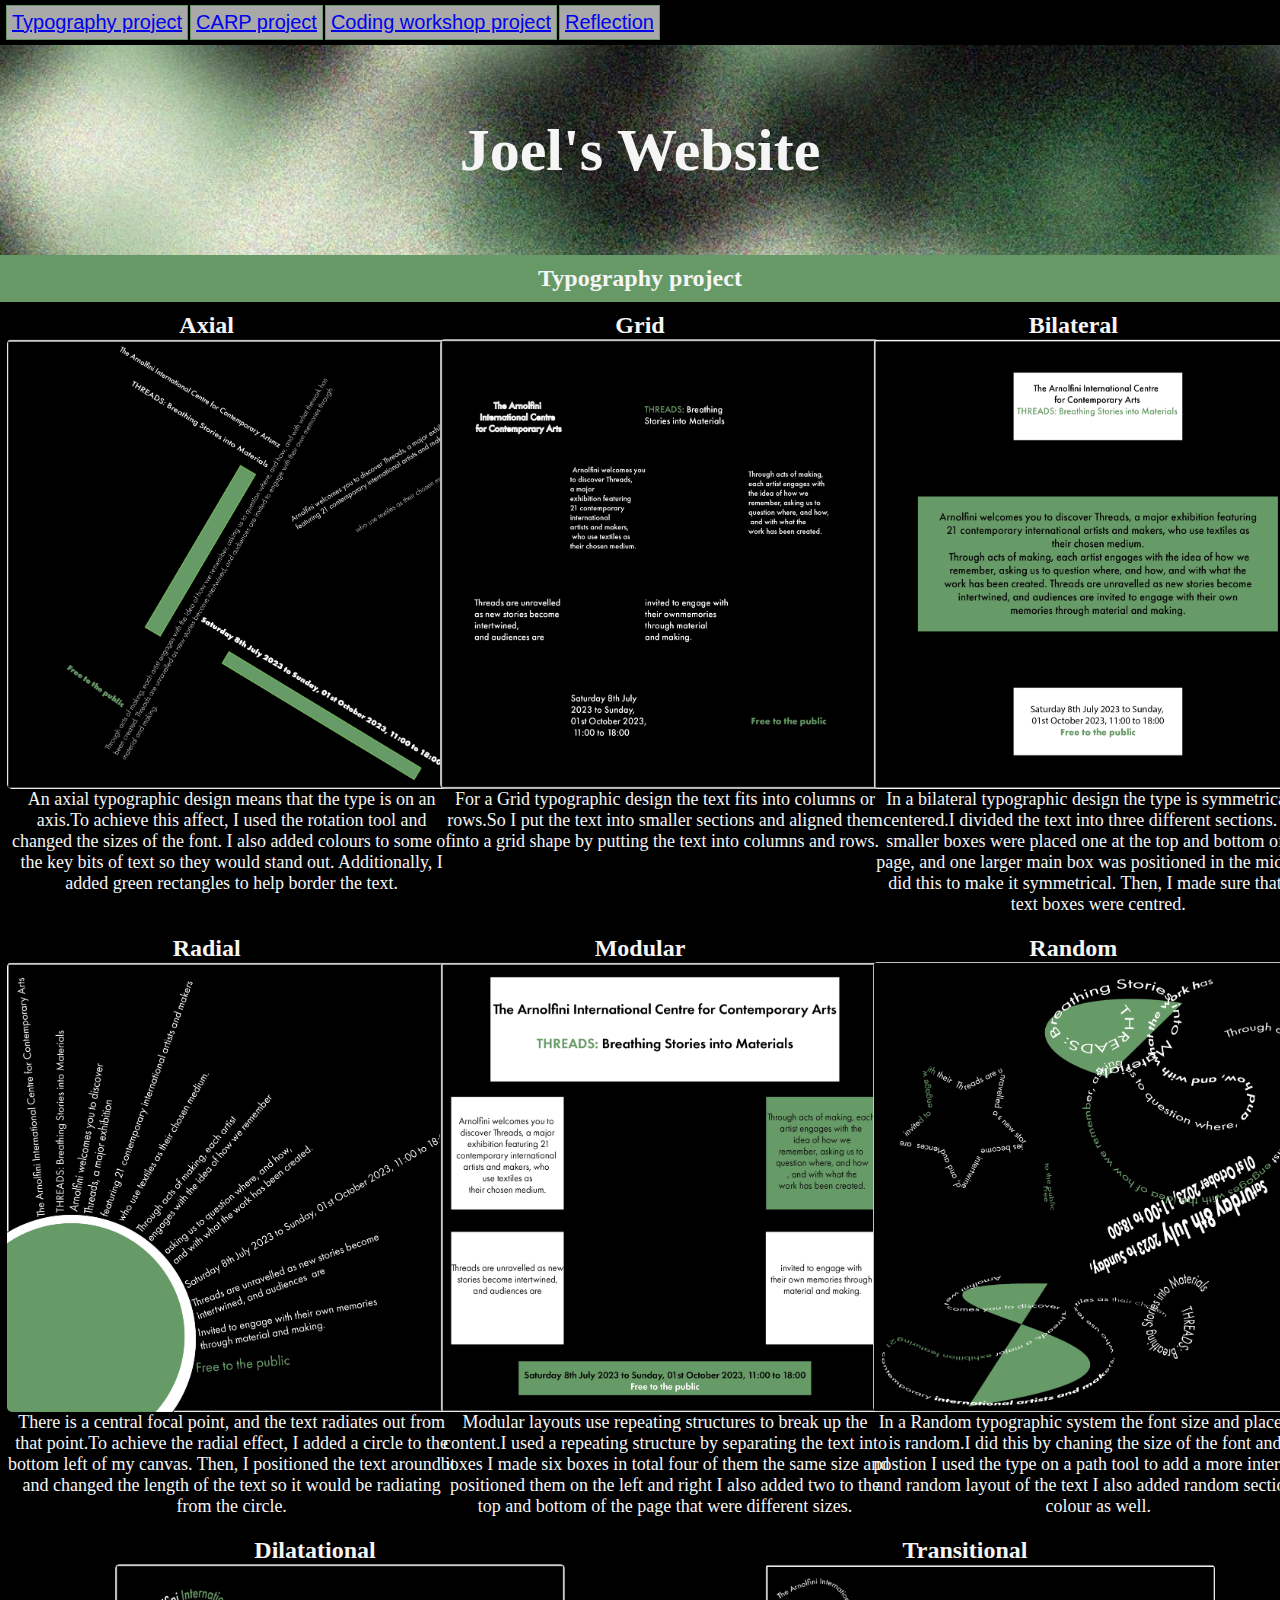
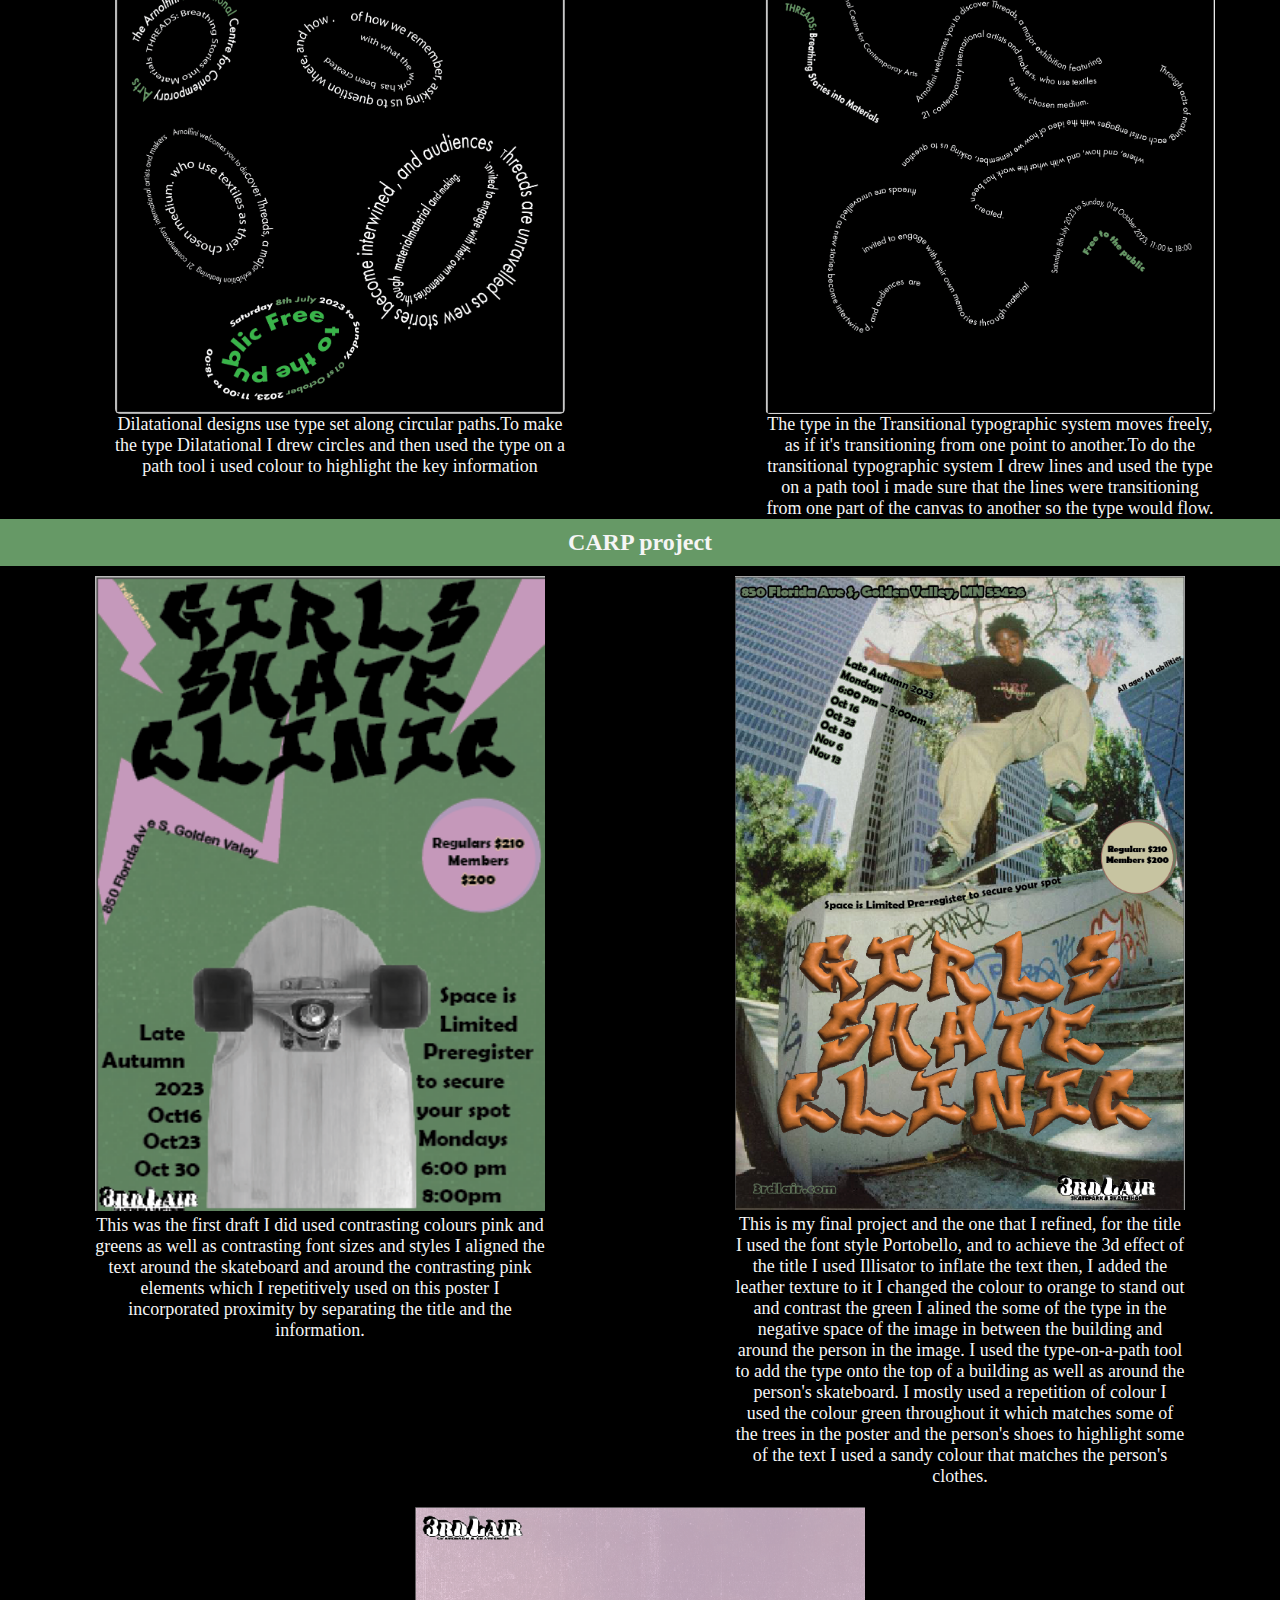
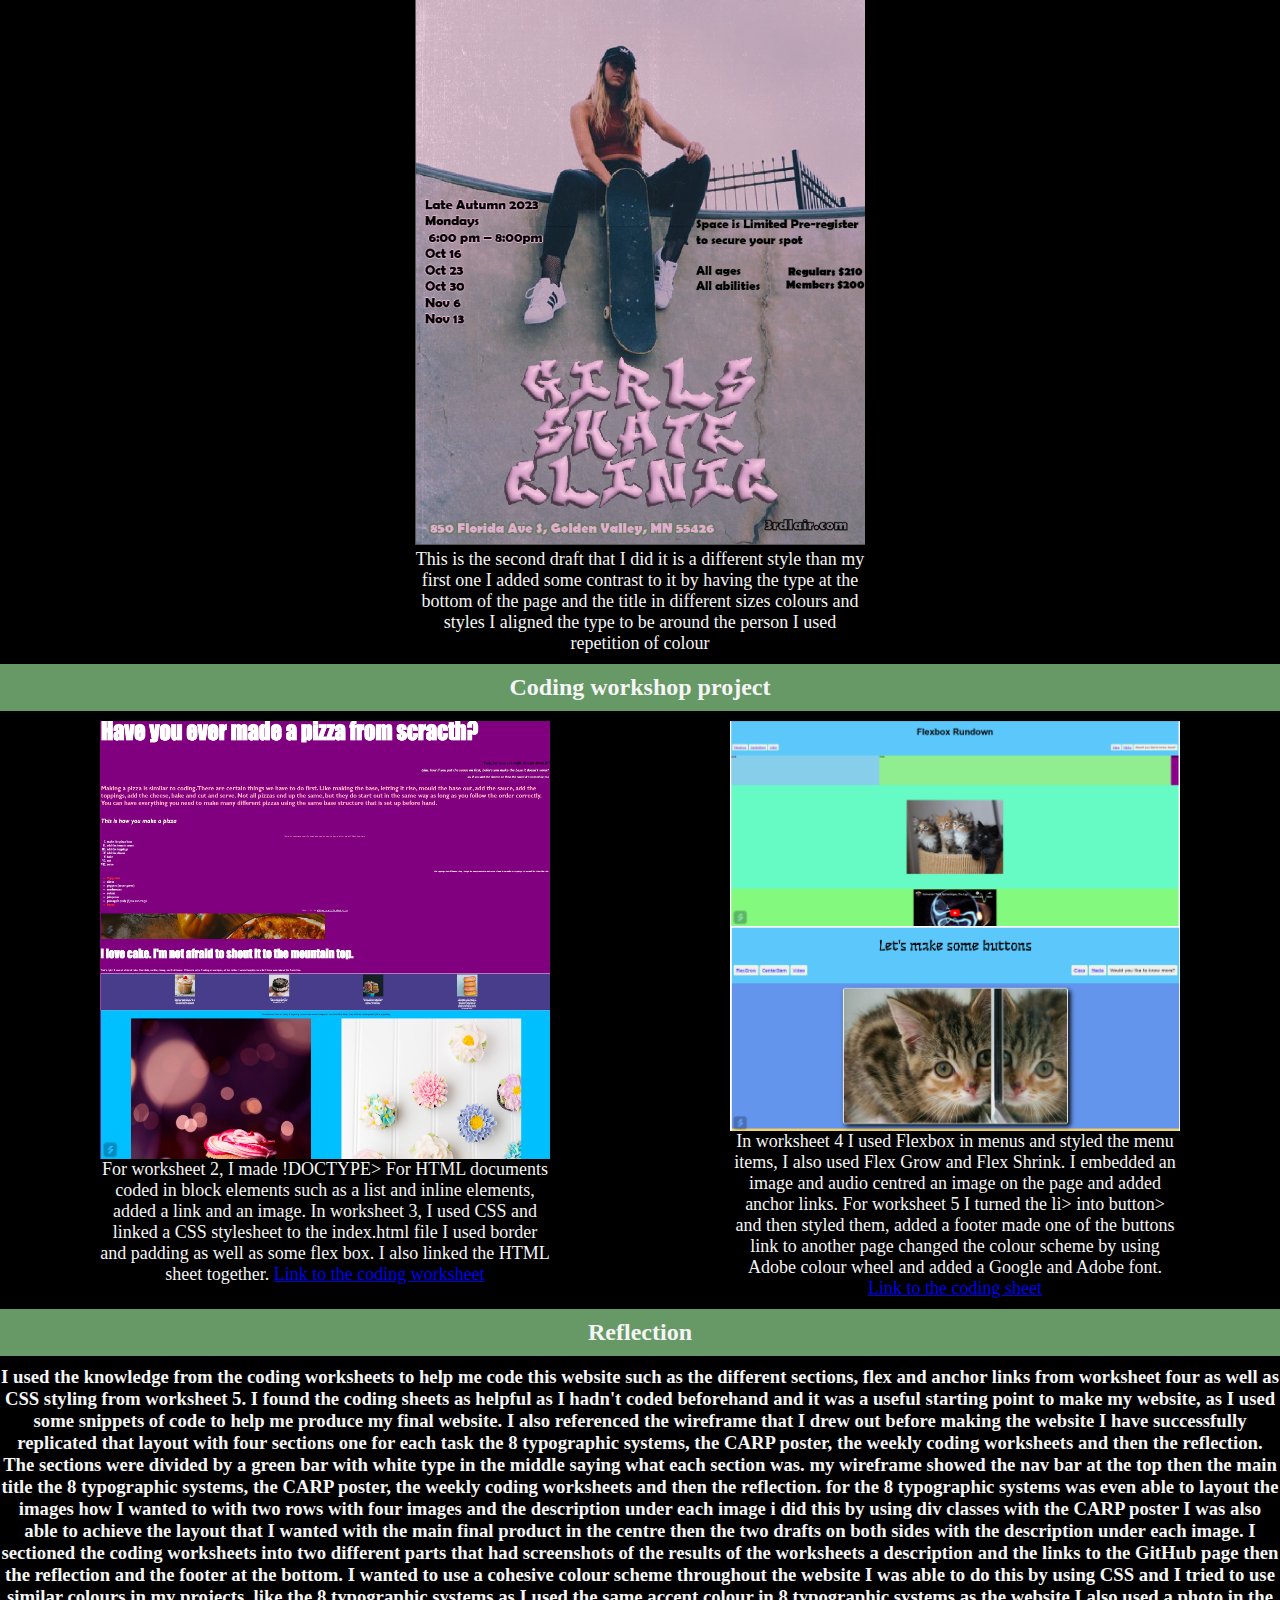
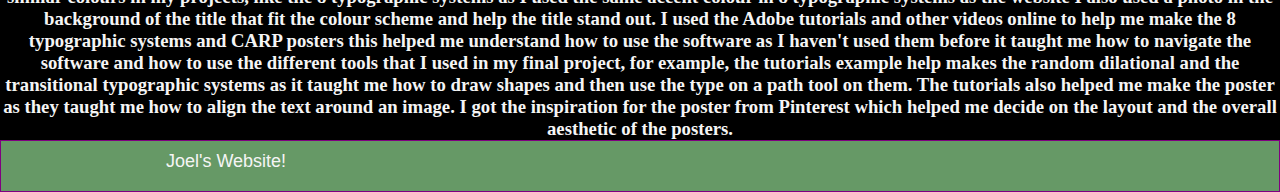
<file: index.html>
<!DOCTYPE html>
<html lang="en">

<head>
    <meta charset="UTF-8">
    <meta name="viewport" content="width=device-width, initial-scale=1.0">
    <link rel="stylesheet" href="css/styles.css">
    <title>Joel Richards GWDS</title>
</head>

<body>

    <ul>
        <div class="container-navigation">
            <button> <a href="#Typography project">Typography project</a></button><br />
            <button> <a href="#CARP project">CARP project</a></button><br />
            <button> <a href="#Coding workshop project">Coding workshop project</a></button><br />
            <button> <a href="#Reflection">Reflection</a></button><br />
        </div>
    </ul>

    <div class="section">
        <h1>Joel's Website</h1>
    </div>
    <main>

        <div class="section1" id="Typography project">
            <div class="section1">
                <div class="container">

                    <h2 class="title">Typography project</h2>

                    <div class="typo-gallery">

                        <div class="item">

                            <div class="photo">
                                <h2>Axial</h2>
                                <img src="image/typographic system-01.png">
                            </div>
                            <p>An axial typographic design means that the type is on an axis.To achieve this affect, I
                                used the rotation tool and changed the sizes of the font. I also added colours to some
                                of the key bits of text so they would stand out. Additionally, I added green rectangles
                                to help border the text.</p>


                        </div>


                        <div class="item">


                            <div class="photo">
                                <h2>Grid</h2>
                                <img src="image/typographic system-02.png">
                            </div>
                            <p>For a Grid typographic design the text fits into columns or rows.So I put the text into
                                smaller sections and aligned them into a grid shape by putting the text into columns and
                                rows.</p>
                        </div>


                        <div class="item">

                            <div class="photo">
                                <h2>Bilateral</h2>
                                <img src="image/typographic system-03.png">
                            </div>
                            <p>In a bilateral typographic design the type is symmetrical or centered.I divided the text
                                into three different sections. Two smaller boxes were placed one at the top and bottom
                                of the page, and one larger main box was positioned in the middle. I did this to make it
                                symmetrical. Then, I made sure that the text boxes were centred.</p>

                        </div>

                        <div class="item">

                            <div class="photo">
                                <h2>Radial</h2>
                                <img src="image/typographic system-04.png">
                            </div>
                            <p>There is a central focal point, and the text radiates out from that point.To achieve the
                                radial effect, I added a circle to the bottom left of my canvas. Then, I positioned the
                                text around it and changed the length of the text so it would be radiating from the
                                circle.</p>


                        </div>

                        <div class="item">

                            <div class="photo">
                                <h2>Modular</h2>
                                <img src="image/typographic system-05.png">
                            </div>
                            <p>Modular layouts use repeating structures to break up the content.I used a repeating
                                structure by separating the text into boxes I made six boxes in total four of them the
                                same size and positioned them on the left and right I also added two to the top and
                                bottom of the page that were different sizes. </p>


                        </div>

                        <div class="item">


                            <div class="photo">
                                <h2>Random</h2>
                                <img src="image/typographic system-06.png">
                            </div>
                            <p>In a Random typographic system the font size and placement is random.I did this by
                                chaning the size of the font and the postion I used the type on a path tool to add a
                                more interesting and random layout of the text I also added random sections of colour as
                                well. </p>

                        </div>

                        <div class="item">
                            <div class="photo">
                                <h2>Dilatational</h2>
                                <img src="image/typographic system-07.png">
                            </div>
                            <p> Dilatational designs use type set along circular paths.To make the type Dilatational I
                                drew circles and then used the type on a path tool i used colour to highlight the key
                                information </p>


                        </div>

                        <div class="item">

                            <div class="photo">
                                <h2>Transitional</h2>
                                <img src="image/typographic system-08.png">
                                <p>The type in the Transitional typographic system moves freely, as if it's
                                    transitioning from one point to another.To do the transitional typographic system I
                                    drew lines and used the type on a path tool i made sure that the lines were
                                    transitioning from one part of the canvas to another so the type would flow. </p>
                            </div>



                        </div>
                    </div>


                </div>
            </div>



            <div class="section2" id="CARP project">

                <div class="container">

                    <h2 class="title"> CARP project</h2>

                    <div id="carpImages">


                        <div class="image">

                            <img src="image/CARP4.png" />
                            <p>This was the first draft I did used contrasting colours pink and greens as well as
                                contrasting font sizes and styles I aligned the text around the skateboard and around
                                the contrasting pink elements which I repetitively used on this poster I incorporated
                                proximity by separating the title and the information.</p>
                        </div>

                        <div class="image">

                            <img src="image/CARP1.png" />
                            <p>This is my final project and the one that I refined, for the title I used the font style
                                Portobello, and to achieve the 3d effect of the title I used Illisator to inflate the
                                text then, I added the leather texture to it I changed the colour to orange to stand out
                                and contrast the green I alined the some of the type in the negative space of the image
                                in between the building and around the person in the image. I used the type-on-a-path
                                tool to add the type onto the top of a building as well as around the person's
                                skateboard. I mostly used a repetition of colour I used the colour green throughout it
                                which matches some of the trees in the poster and the person's shoes to highlight some
                                of the text I used a sandy colour that matches the person's clothes. </p>
                        </div>

                        <div class="image">

                            <img src="image/CARP2.png">
                            <p>This is the second draft that I did it is a different style than my first one I added
                                some contrast to it by having the type at the bottom of the page and the title in
                                different sizes colours and styles I aligned the type to be around the person I used
                                repetition of colour </p>
                        </div>

                    </div>

                </div>
            </div>


            <div class="section3" id="Coding workshop project">

                <div class="container">

                    <h2 class="title"> Coding workshop project</h2>

                    <div class="codingsheet">

                        <div class="screenshot">



                            <img src="image/week2.png">

                            <img src="image/week3.png">

                            <p>For worksheet 2, I made
                                !DOCTYPE> For HTML documents coded in
                                block elements such as a list and inline elements, added a link and an
                                image. In worksheet 3, I used CSS and linked a CSS stylesheet to the index.html
                                file I used border and padding as well as some flex box. I also linked the HTML
                                sheet together. <a href="https://github.com/JoelRichardss/HTML-CSS">Link to the
                                    coding worksheet </a>
                            </p>
                        </div>


                        <div class="screenshot">

                            <img src="image/week4.png">

                            <img src="image/week5.png">

                            <p>In worksheet 4 I used Flexbox in menus and styled the menu items, I also
                                used Flex Grow and Flex Shrink. I embedded an image and audio centred
                                an image on the page and added anchor links.
                                For worksheet 5 I turned the li> into button> and then styled them,
                                added a footer made one of the buttons link to another
                                page changed the colour scheme by using Adobe colour wheel and added a
                                Google and Adobe font. <a
                                    href="https://github.com/JoelRichardss/week4-5/tree/main/week%204/flexbox-rundown/worksheet4">
                                    Link to the coding sheet
                                </a> </p>
                        </div>

                    </div>
                </div>
            </div>



            <div class="section4" id="Reflection">

                <div class="container">

                    <div class="reflection">

                        <h2 class="title"> Reflection</h2>
                        <h3> I used the knowledge from the coding worksheets to help me code this website such as the
                            different sections, flex and anchor links from worksheet four as well as CSS styling from
                            worksheet 5. I found the coding sheets as helpful as I hadn't coded beforehand and it was a
                            useful starting point to make my website, as I used some snippets of code to help me produce
                            my final website.
                            I also referenced the wireframe that I drew out before making the website I have
                            successfully replicated that layout with four sections one for each task the 8 typographic
                            systems, the CARP poster, the weekly coding worksheets and then the reflection. The sections
                            were divided by a green bar with white type in the middle saying what each section was.
                            my wireframe showed the nav bar at the top then the main title the 8 typographic systems,
                            the CARP poster, the weekly coding worksheets and then the reflection. for the 8 typographic
                            systems was even able to layout the images how I wanted to with two rows with four images
                            and the description under each image i did this by using div classes
                            with the CARP poster I was also able to achieve the layout that I wanted with the main final
                            product in the centre then the two drafts on both sides with the description under each
                            image. I sectioned the coding worksheets into two different parts that had screenshots of
                            the results of the worksheets a description and the links to the GitHub page then the
                            reflection and the footer at the bottom.
                            I wanted to use a cohesive colour scheme throughout the website I was able to do this by
                            using CSS and I tried to use similar colours in my projects, like the 8 typographic systems
                            as I used the same accent colour in 8 typographic systems as the website I also used a photo in
                            the background of the title that fit the colour scheme and help the title stand out.
                            I used the Adobe tutorials and other videos online to help me make the 8 typographic systems
                            and CARP posters this helped me understand how to use the software as I haven't used them
                            before it taught me how to navigate the software and how to use the different tools that I
                            used in my final project, for example, the tutorials example help makes the random
                            dilational and the transitional typographic systems as it taught me how to draw shapes and
                            then use the type on a path tool on them. The tutorials also helped me make the poster as
                            they taught me how to align the text around an image. I got the inspiration for the poster
                            from Pinterest which helped me decide on the layout and the overall aesthetic of the
                            posters. </h3>
                    </div>
                </div>

            </div>

    </main>
    <footer>
        <p>Joel's Website! </p>
    </footer>
</body>

</html>
</file>
<file: css/styles.css>
* {
    padding: 0;
    margin: 0;
}

body {
    background-color: black;

}

main {
    display: flex;
    flex-wrap: wrap;
}

h1 {
    font-family: 'Zilla Slab', serif;
    Verdana Geneva,
    Tahoma,
    sans-serif 400;
    font-size: 60px;
    text-align: center;
    color: whitesmoke;

}

h2 {
    color: whitesmoke;
    align-items: center;
    text-align: center;
}

p {
    font-size: large;
    color: whitesmoke;
    width: 450px;

}

ul {
    list-style-type: none;
    padding: 5px;

}

.container-navigation {
    display: flex;
    flex-wrap: wrap;
    flex-direction: row;
    align-items: baseline;
}

button {
    display: flex;
    font-family: Verdana, Geneva, Tahoma, sans-serif;
    padding: 5px;
    margin: 0px 1px;
    border: 1px solid #669966;
    border-radius: 0px;
    background-color: darkgray;
    font-size: 20px;
}

.section {

    background-image: url("../image/GRADIENT.jpg");
    background-size: cover;
    height: 200px;
    flex: 1 1 auto;
    padding: 5px 0px 5px 0px;
    text-align: center;
    align-content: center;
}


.container {

    flex-wrap: wrap;

    width: auto;
    margin: auto;


}

.title {
    background-color: #669966;
    margin-bottom: 10px;
    padding: 10px;
    align-items: center;

}

.typo-gallery {
    display: flex;
    flex-wrap: wrap;
    gap: 20px;
    justify-content: space-around;
    align-content: space-around;

}



.item {
    width: 400px;

}

h3 {
    color: whitesmoke;
}

#carpImages {
    display: flex;
    flex-wrap: wrap;
    gap: 20px;
    justify-content: space-around;
    align-content: space-around;
    margin: 10px;
}


@media(max-width:768px) {
    .typo-gallery {
        flex-direction: column;
    }
}


.row {
    display: flex;
    flex-direction: column;
    gap: 20px;
}

.photo img {
    width: 450px;
    border-radius: 5px;
    object-fit: cover;
    display: flex;
    flex-wrap: wrap;
}

.codingsheet {
    display: flex;
    flex-wrap: wrap;
    justify-content: space-around;
    align-content: space-around;
    margin: 10px;
}

.screenshot {
    width: 450px;
    border-radius: 5px;
    object-fit: cover;
    display: flex;
    flex-wrap: wrap;
}


.section1 {
    background-color: black;
    text-align: center;
}

img {
    width: 450px;
}

.section2 {
    background-color: black;
    text-align: center;

}

.section3 {
    background-color: black;
    text-align: center;


}

.section4 {
    background-color: black;
    text-align: center;
}

h3 {
    color: whitesmoke;
}

footer {
    display: flex;
    flex-wrap: wrap;
    background-color: #669966;
    height: 30px;
    text-align: center;
    font-family: 'Segoe UI', Tahoma, Geneva, Verdana, sans-serif;
    font-size: x-small;
    color: white;
    padding: 10px 0px;
    border: 1px solid purple;
}
</file>
